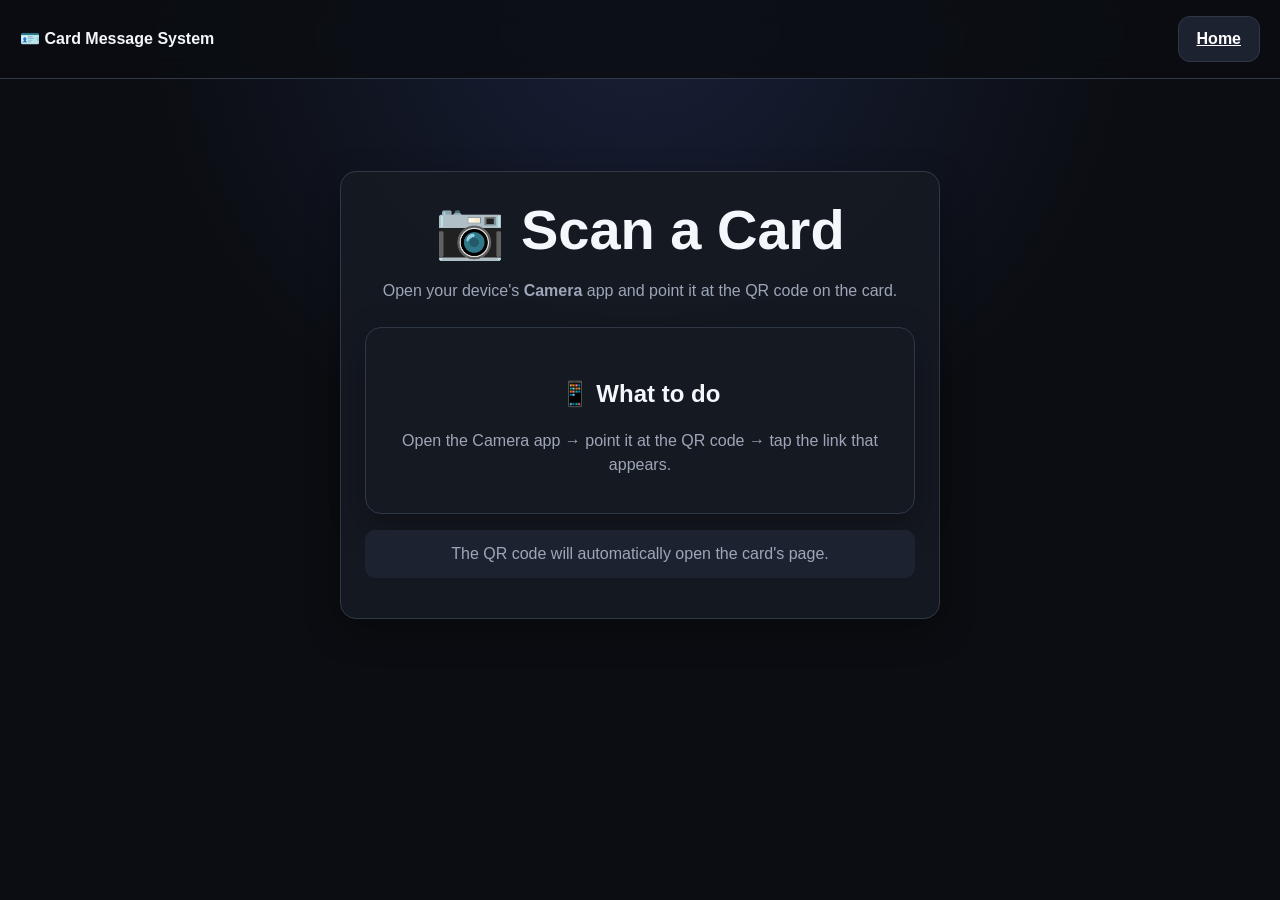
<file: scan.html>
<!DOCTYPE html>
<html lang="en">

<head>
    <meta charset="UTF-8">

    <meta
        name="viewport"
        content="width=device-width, initial-scale=1.0"
    >

    <title>Scan Card — Card Message System</title>

    <link rel="stylesheet" href="style.css">
</head>

<body>

    <nav>
        <strong>🪪 Card Message System</strong>

        <div class="nav-links">
            <a class="button secondary" href="index.html">
                Home
            </a>
        </div>
    </nav>

    <main>

        <section
            class="panel center"
            style="max-width:600px;margin:60px auto;"
        >

            <h1>📷 Scan a Card</h1>

            <p>
                Open your device's <strong>Camera</strong> app
                and point it at the QR code on the card.
            </p>

            <div
                class="cms-card"
                style="margin-top:24px;"
            >

                <h2>📱 What to do</h2>

                <p>
                    Open the Camera app → point it at
                    the QR code → tap the link that appears.
                </p>

            </div>

            <p class="status">
                The QR code will automatically open
                the card's page.
            </p>

        </section>

    </main>

</body>

</html>
</file>
<file: style.css>
/* =========================================================
   CARD MESSAGE SYSTEM
   Main stylesheet
   ========================================================= */

:root {
    --bg: #0b0d12;
    --surface: #151922;
    --surface-2: #1d2230;
    --border: #303747;

    --text: #f4f7fb;
    --muted: #9da6b8;

    --accent: #6c8cff;
    --accent-hover: #829cff;

    --danger: #ff5f6d;
    --success: #48d597;

    --radius: 16px;
    --shadow: 0 12px 35px rgba(0, 0, 0, 0.3);
}

* {
    box-sizing: border-box;
}

html {
    min-height: 100%;
    scroll-behavior: smooth;
}

body {
    margin: 0;
    min-height: 100vh;

    font-family:
        -apple-system,
        BlinkMacSystemFont,
        "Segoe UI",
        Roboto,
        Helvetica,
        Arial,
        sans-serif;

    background:
        radial-gradient(
            circle at top,
            #182038 0%,
            var(--bg) 45%
        );

    color: var(--text);
    line-height: 1.5;
}

body::selection {
    background: var(--accent);
    color: white;
}

main {
    width: min(1100px, calc(100% - 32px));
    margin: 0 auto;
    padding: 32px 0 60px;
}

h1,
h2,
h3 {
    line-height: 1.2;
}

h1 {
    font-size: clamp(2rem, 6vw, 3.5rem);
    margin: 0 0 12px;
}

h2 {
    margin-top: 32px;
}

p {
    color: var(--muted);
}

/* ---------------------------------------------------------
   Containers
   --------------------------------------------------------- */

.container {
    width: min(1100px, calc(100% - 32px));
    margin: 0 auto;
}

.panel {
    background: rgba(21, 25, 34, 0.92);
    border: 1px solid var(--border);
    border-radius: var(--radius);
    box-shadow: var(--shadow);
    padding: 24px;
}

.card-grid {
    display: grid;
    grid-template-columns:
        repeat(auto-fit, minmax(250px, 1fr));
    gap: 18px;
}

/* ---------------------------------------------------------
   Buttons
   --------------------------------------------------------- */

button,
.button {
    display: inline-flex;
    align-items: center;
    justify-content: center;

    min-height: 44px;
    padding: 10px 18px;

    border: 0;
    border-radius: 12px;

    background: var(--accent);
    color: white;

    font: inherit;
    font-weight: 700;

    cursor: pointer;

    transition:
        transform 0.15s ease,
        background 0.15s ease,
        opacity 0.15s ease;
}

button:hover,
.button:hover {
    background: var(--accent-hover);
    transform: translateY(-1px);
}

button:active,
.button:active {
    transform: translateY(0);
}

button:disabled {
    opacity: 0.5;
    cursor: not-allowed;
    transform: none;
}

button.secondary,
.button.secondary {
    background: var(--surface-2);
    border: 1px solid var(--border);
}

button.danger,
.button.danger {
    background: var(--danger);
}

/* ---------------------------------------------------------
   Forms
   --------------------------------------------------------- */

form {
    display: flex;
    flex-direction: column;
    gap: 14px;
}

input,
textarea,
select {
    width: 100%;

    padding: 12px 14px;

    border: 1px solid var(--border);
    border-radius: 12px;

    background: var(--surface);
    color: var(--text);

    font: inherit;

    outline: none;

    transition:
        border-color 0.15s ease,
        box-shadow 0.15s ease;
}

textarea {
    min-height: 160px;
    resize: vertical;
}

input:focus,
textarea:focus,
select:focus {
    border-color: var(--accent);

    box-shadow:
        0 0 0 3px
        rgba(108, 140, 255, 0.18);
}

label {
    font-weight: 700;
    margin-bottom: -6px;
}

/* ---------------------------------------------------------
   Navigation
   --------------------------------------------------------- */

nav {
    width: 100%;

    display: flex;
    align-items: center;
    justify-content: space-between;

    gap: 16px;

    padding: 16px 20px;

    border-bottom: 1px solid var(--border);

    background: rgba(11, 13, 18, 0.85);

    backdrop-filter: blur(12px);

    position: sticky;
    top: 0;
    z-index: 100;
}

.nav-links {
    display: flex;
    align-items: center;
    gap: 10px;
    flex-wrap: wrap;
}

/* ---------------------------------------------------------
   Cards
   --------------------------------------------------------- */

.cms-card {
    background: var(--surface);

    border: 1px solid var(--border);
    border-radius: var(--radius);

    padding: 20px;

    box-shadow: var(--shadow);

    transition:
        transform 0.15s ease,
        border-color 0.15s ease;
}

.cms-card:hover {
    transform: translateY(-2px);
    border-color: var(--accent);
}

.card-code {
    display: inline-block;

    padding: 7px 10px;

    border-radius: 8px;

    background: var(--surface-2);

    color: var(--text);

    font-family:
        ui-monospace,
        SFMono-Regular,
        Menlo,
        Monaco,
        Consolas,
        monospace;

    letter-spacing: 1.5px;
}

/* ---------------------------------------------------------
   Status messages
   --------------------------------------------------------- */

.status {
    margin-top: 16px;
    padding: 12px 14px;

    border-radius: 10px;

    background: var(--surface-2);

    color: var(--muted);
}

.status.success {
    color: var(--success);
}

.status.error {
    color: var(--danger);
}

/* ---------------------------------------------------------
   QR scanner
   --------------------------------------------------------- */

#reader {
    width: min(100%, 500px);
    margin: 24px auto;

    overflow: hidden;

    border: 1px solid var(--border);
    border-radius: var(--radius);

    background: var(--surface);
}

#reader video {
    width: 100%;
    border-radius: var(--radius);
}

/* ---------------------------------------------------------
   Printable physical card
   --------------------------------------------------------- */

.print-card {
    width: 350px;
    height: 220px;

    margin: 30px auto;

    padding: 22px;

    border: 2px solid #111;
    border-radius: 18px;

    background: white;
    color: #111;

    display: flex;
    flex-direction: column;

    align-items: center;
    justify-content: space-between;

    text-align: center;
}

.print-card .qr {
    width: 100px;
    height: 100px;
}

.print-card .code {
    font-family:
        ui-monospace,
        SFMono-Regular,
        Menlo,
        Monaco,
        Consolas,
        monospace;

    letter-spacing: 2px;
}

/* ---------------------------------------------------------
   Utility classes
   --------------------------------------------------------- */

.center {
    text-align: center;
}

.muted {
    color: var(--muted);
}

.hidden {
    display: none !important;
}

.row {
    display: flex;
    align-items: center;
    gap: 12px;
    flex-wrap: wrap;
}

.column {
    display: flex;
    flex-direction: column;
    gap: 12px;
}

.spacer {
    height: 24px;
}

/* ---------------------------------------------------------
   Mobile
   --------------------------------------------------------- */

@media (max-width: 600px) {
    main {
        width: min(100% - 20px, 1100px);
        padding-top: 22px;
    }

    .panel {
        padding: 18px;
    }

    nav {
        padding: 12px;
    }

    button,
    .button {
        width: 100%;
    }

    .row button,
    .row .button {
        flex: 1 1 100%;
    }

    .print-card {
        transform-origin: top center;
        max-width: 100%;
    }
}

/* ---------------------------------------------------------
   Printing
   --------------------------------------------------------- */

@media print {
    body {
        background: white;
        color: black;
    }

    nav,
    button,
    .no-print {
        display: none !important;
    }

    .print-card {
        margin: 0;
        box-shadow: none;
    }
}
</file>
